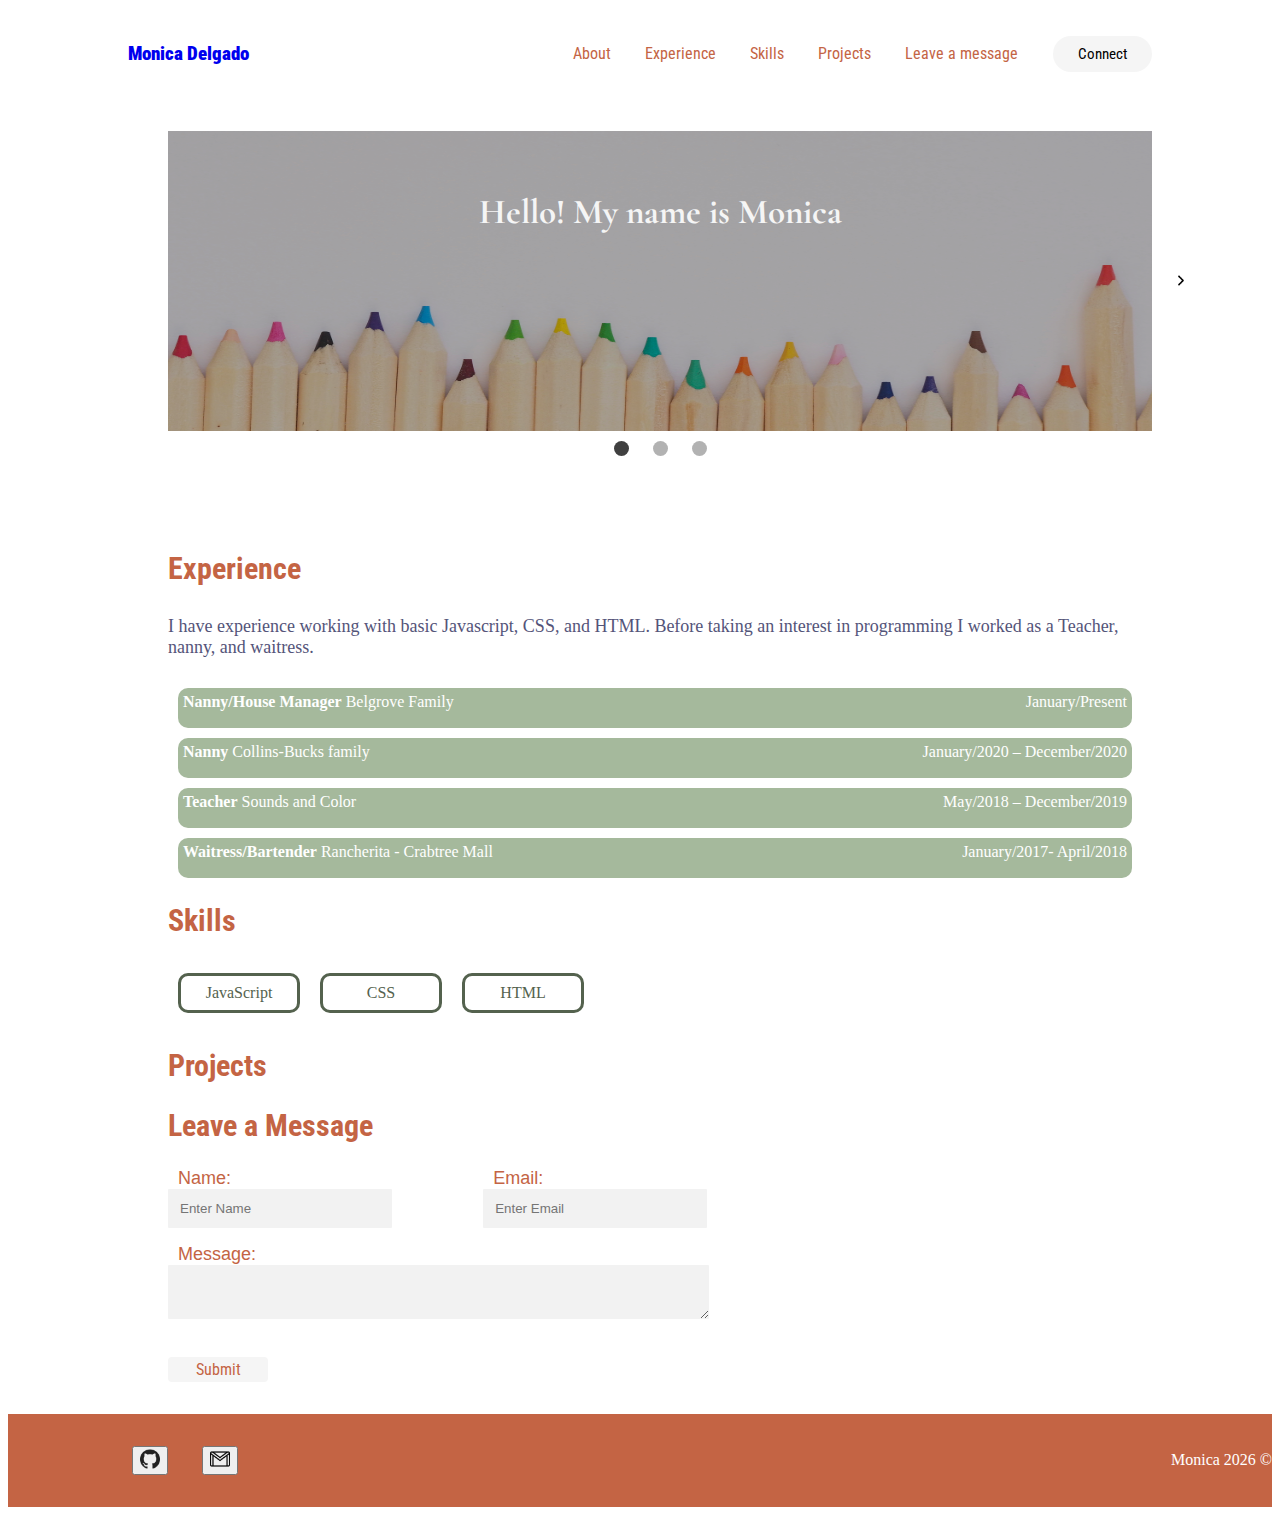
<file: instructions/index.html>
<!DOCTYPE html>
<html>

  <head>
    <meta charset="UTF-8">
    <title>Monica Delgado</title>
    <!--
      Header font style
    -->
    <link rel="preconnect" href="https://fonts.gstatic.com">
    <link href="https://fonts.googleapis.com/css2?family=Roboto+Condensed:wght@300&display=swap" rel="stylesheet">

    <!-- Body font style -->
    <link href="https://fonts.googleapis.com/css2?family=PT+Serif:ital@1&display=swap" rel="stylesheet">
    <link rel="stylesheet" href="css/index.css">

    <!--Carousel font style-->
   
    <link rel="preconnect" href="https://fonts.googleapis.com">
    <link rel="preconnect" href="https://fonts.gstatic.com" crossorigin>
    <link href="https://fonts.googleapis.com/css2?family=Cormorant+Garamond:ital,wght@1,300&display=swap" rel="stylesheet">


  </head>

  <body>
    <!--Navigation bar-->
    <header class="main_container">
      <h3 class="main_name"><a href="#top"><b>Monica Delgado</b></a></h3>
       <nav>
         <ul class="list_sections">
           <li><a href="#about">About</a></li>
           <li><a href="#experience">Experience</a></li>
           <li><a href="#skills">Skills</a></li>
           <li><a href="#projects">Projects</a></li>
           <li><a href="#message">Leave a message</a></li>
         </ul>
       </nav>
       <a class="connet_btn" href= "mailto: mnca.delgado@gmail.com" ><button class="btn_head">Connect</button></a>
    </header>
    
    <main>
    <div class="main_container">
    <!--STARTING SECTIONS AS AN UNORDERD LIST-->
    <ul class="sections-list">
      <!--ABOUT ME SECTION WITH CAROUSEL  -->
      <li>
        <section>
          <div class="carousel">
             <button class="carousel__button carousel__button--left is-hidden">
               <img class="buttons_size" src="img/left-arrow.png" alt="">
             </button>

           <div class="carousel__track-container">

             <ul class="carousel__track">
                 <li class="carousel__slide current-slide">
                   <div class="all_slides">
                     <img src="img/colors.jpg" alt="" class="img_size img-me">
                     <p class="container_name">Hello! My name is Monica </p>
                   </div>
                  </li>
                 <li class="carousel__slide">
                     <!--<img src="img/aboutme.jpg" alt="" class="img_size">-->
                     <div class="text__carousel_1 all_slides">
                        <p class="container_p-1">I am a passionate apprentice of coding, building my experience on web development, in order to be a full-stack developer. As a programmer I spend my time learning with Code the Dream (CTD). During my time with them I had learned the basics of programming and how websites work.</p>
                     </div>
             
                  </li>
                 <li class="carousel__slide">
                    <!--<img src="img/myoffice.jpg" alt="" class="img_size">-->
                    <div class="text__carousel_2 all_slides">
                      <p class="container_p-1">I am a fan of human behavior, philosophy, and history. In my home country I studied psychology and civil engineering. Drawing, designing, and teaching are also part of my passions. When I am not working/studying I spend time reading, watching a good tv show, eating delicious things, hiking, climbing, working out and enjoying time with my family.</p>
                    </div>
                
                  </li>

              </ul>
           </div>
           <button class="carousel__button carousel__button--right">
             <img  class="buttons_size" src="img/right-arrow.png" alt="">
           </button>

          <!--Buttom buttons-->
          <div class="carousel__nav">
               <button class="carousel_indicator current-slide"></button>
               <button class="carousel_indicator "></button>
               <button class="carousel_indicator "></button>
           </div>

          </div>
       </section>
     </li>
    
      <!-- MY EXPERIENCE SECTION WITH FLEXBOX-->
      <li>
        <section>
          <h2 class="all_heading" id="experience">Experience</h2>
          <p class="text-expe">
            I have experience working with basic Javascript, CSS, and HTML. Before taking an interest in programming I worked as a Teacher, nanny, and waitress.
          </p>
        <ul>
          <li class="experience_box">
            <span><strong>Nanny/House Manager</strong>     Belgrove Family</span>
            <span>January/Present</span>
          </li>
          <li class="experience_box">
            <span><strong>Nanny</strong>     Collins-Bucks family</span >
            <span>January/2020 – December/2020</span>
          </li>
          <li class="experience_box">
            <span><strong>Teacher</strong>      Sounds and Color</span>
            <span>May/2018 – December/2019</span>
          </li>
          <li class="experience_box">
            <span><strong>Waitress/Bartender</strong>      Rancherita - Crabtree Mall</span>
            <span">January/2017- April/2018</span>
          </li>
         </ul>
        </section>
      </li>

      <!--MY SKILLS SECTION-->
      <section id="skills">
        <h2 class="all_heading" id="skills">Skills</h2>
      <!--I added the content with JavaScript-->
        <ul></ul>
      </section>
      

      <!--PROJECTS SECTION-->
      <section id="projects" >
        <h2 class="all_heading">Projects</h2>
      <!--I addes my projects with JS-->
        <ul class="repo" ></ul>
      </section>

    
     
    <!--form code (Leave me a message)--> 
    <li>
    <section>
     <h2 class="all_heading" id="message">Leave a Message</h2>

     <form name="leave_message">
       <!--name-->
       <div class="field field-inline">
         <label class="labels" >Name:</label>
         <input class="input" type="text" name="name" required=true placeholder="Enter Name">
       </div>

        <!--Email-->
       <div class="field field-inline">
         <label class="labels" >Email:</label>
         <input class="input" type="email" name="email" required=true placeholder="Enter Email">
       </div>
       </br>
       <!--Message-->
       <div class="field">
         <label class="labels">Message:</label>
         <textarea class="input text-input" name="message" required=true>
         </textarea>
      </div>
      </br>
        <button type="submit" class="submit-button text-input">Submit</button><br>

   </form>
   </section>
   </li>

    <!--Showing people's opinion or experiences with me/portfolio -->
    <li>
    <section id="messages" class="message-block" style="display: none">
      <h2 class="all_heading">Messages</h2>
      <ul></ul>
    </section>
  </li>
  </ul>

  </div>
  </main>
      <!--   Footer   -->
      <footer>
        <div class="footer_aligment">
          <nav>
            <ul class="footer_container">
               <li>
                 <a class="social_media" href="https://github.com/mnca16" target="_blank"><button><img src="img/github.png" alt=""></button></a>
               </li>
               <li>
                 <a class="social_media" href="mailto: mnca.delgado@gmail.com"><button><img src="img/gmail.png" alt=""></button></a>
                </li>
             </ul>
          </nav>
        </div>
      </footer>
  <script src="js/index.js"> </script>
  </body>
</html>
</file>
<file: instructions/css/index.css>
/*Header (start)*/

.main_name {
    margin-right: auto;
}




li, a, button {
   /* color: #c46444; */
   text-decoration: none;
}



header {
    font-family: 'Roboto Condensed', sans-serif;   
    margin: 0;
    padding: 3px 4%;
    background-color: transparent;
    display: flex;
    justify-content: flex-end;
    align-items: center;
}

.list_sections > li {
    list-style: none;
    display: inline-block;
    padding: 0px 15px;
    color:#c46444 ;

}

.list_sections li a {
    transition: all 0.3s ease 0s;
    color: #c46444;
}

.list_sections li a:hover {
    color:darkblue;
}

.btn_head {
    padding: 9px 25px;
    background-color: whitesmoke;
    border:none;
    border-radius: 50px;
    transition: all 0.3s ease 0s;
    margin-left: 20px;
    font-family: 'Roboto Condensed', sans-serif; 
    font-size: 15px;
    cursor: pointer;

}

/* header end*/



/*General style*/


body {
 background-color: #fff;
 color: #545479;

}

.sections-list{
    list-style: none;
}

.margin {
   display: block;
   margin-block-start: 1em;
   margin-block-end: 1em;
   margin-inline-start: 0px;
   margin-inline-end: 0px;
}

.all_heading {
 font-size: 30px;
 font-weight: bold;
 color: #c46444;
 list-style: none;
 font-family: 'Roboto Condensed', sans-serif; 

}

/*All tittles*/

.labels {
    font-size: 18px;
    color: #c46444;
    font-family: sans-serif;
}


/*Experience boxes*/
.experience_box {

   background-color: #A5B99C;
   border-radius: 10px;
   display: flex;
   flex-direction: column;
   padding: 5px;
   color: white;
   margin-bottom: 10px;
   height: 30px;
   width: 100%;
   margin-left: -30px;
}


.experience_box {
    flex-direction: row;
    justify-content: space-between;
  }

.text-expe {
   color: black solid;
   font-size: large;
   margin-bottom: 5px;
   margin-top: 30px;
   margin-bottom: 30px;

}

/*Skills section*/

#skills > ul > li {
    border: #54624e solid 3px;
    color: #54624e;
    display: flex;
    align-items: center;
    justify-content: center;
    padding: 8px;
    margin: 10px;
    width: 100px;
    border-radius: 10px;
    
}

#skills > ul {
  display: flex;
  width: 100%;
  justify-content: left;
  padding: 0

}



/*Forms*/
/*Buttons*/
.input {
    font-family: sans-serif;
    border: none;
    -webkit-appearance: none;
    -ms-appearance: none;
    -moz-appearance: none;
    appearance: none;
    background: #f2f2f2;
    padding: 12px;
    border-radius: 1px;
    width: 200px;
}

.textarea {
    font-family: sans-serif;
    border: none;
    -webkit-appearance: none;
    -ms-appearance: none;
    -moz-appearance: none;
    appearance: none;
    background: #f2f2f2;
    padding: 12px;
    border-radius: 1px;
    width: 200px;
}

.labels {
 width: 100px;
 padding: 10px;
 margin-block: 15px;
}

.field {
    display: block;
    margin-bottom: 1rem;
    max-width: 100%;
    width: 30%;
 
}

.field-inline {
    display: inline-block;
    margin-right: 1rem;
}

.text-input {
    width: 175%;
}

.submit-button {
    width: 100px;
    height: 25px;
    border: none;
    color: #c46444;
    background-color: whitesmoke;
    border-radius: 4px;
    box-shadow: inset 0 0 0 0 hsl(20, 74%, 85%);
    transition: ease-in-out 0.1s;
    outline: none;
    font-family: 'Roboto Condensed', sans-serif;
    font-size: medium;
}

.submit-button:hover {
    box-shadow: inset 100px 0 0 0 hsl(20, 74%, 85%); 
    cursor: pointer;
    color: black;
}

.message-block > ul > li > button {
   display: flex;
   flex: 1;
   border: none;
   color: #545479;
   background-color: white;
   border-radius: 4px;


}


/*CAROUSEL About Me Section*/


/*Carousel img*/

img-me {
    width: 100px;
    height: 100px;
}

.img_size {
    width: 100%;
    height: 300px;
    object-fit: fill;
    filter: brightness(0.7);
}
.text__carousel_1 {
    background-color:#bfc5bb;
    height: 100%;
    position: relative;
    overflow: hidden;
}
.text__carousel_2 {
    background-color:#d4c7b0;
    height: 100%;
    position: relative;
    overflow: hidden;
}

/* Carousel img/button */
.buttons_size {
    width: 10px;
    height: 10px;
}

/*Carousel div container*/
.carousel {
    position: relative;
    height: 300px;
    width: 100%;
    margin: 0 auto;
    margin-bottom: 120px;
}

/*Carousel information about me 3 slides*/

.all_slides {
    position: relative;
    text-align: center;
    color: whitesmoke;
}

.container_name {
    position: absolute;
    top: 15%;
    left: 50%;
    transform: translate(-50%,-50%);
    font-size: 35px;
    font-family: 'Cormorant Garamond', serif;
    color: white solid;
    font-weight: bolder;

}


.container_p-1 {
    margin-top: 90px;
    margin-left: 10px;
    margin-right: 10px;
    font-family: 'Cormorant Garamond', serif;
    font-size: 23px;
    color: #c46444 solid;
}




/* Carousel with just the 3 pictures container*/

.carousel__track-container {
    background-color: #fff;
    height: 100%;
    position: relative;
    overflow: hidden;
   
}

/* Carousel track ul tag with the pictures inside*/

.carousel__track {
    padding: 0;
    margin: 0;
    list-style: none;
    position: relative;
    height: 100%;
    transition: transform 250ms ease-in;
}


/* Carousel li tag*/

.carousel__slide {
    position: absolute;
    top: 0;
    bottom: 0;
    width: 100%;

}


.carousel__button {
    position: absolute;
    top: 50%;
    transform: translateY(-50%);
    border: 0;
    background: transparent;
    cursor: pointer;
}

.carousel__button--right {
    right: -40px;
}

.carousel__button--left {
    left: -40px;
}

.carousel__nav {
    display: flex;
    justify-content: center;
    padding: 10px 0;
}

.carousel_indicator {
    border: 0;
    border-radius: 50%;
    width: 15px;
    height: 15px;
    background: rgba(0,0,0,.3);
    margin: 0 12px;
    cursor: pointer;
}

.carousel_indicator.current-slide {
    background: rgba(0,0,0,.75);
}

.is-hidden {
    display: none;
}





/*Footer container*/
footer {
    align-items: center;
    display: flex;
    justify-content: space-between;
    background-color: #c46444;
    color:white;
}


.footer_container > li {
    list-style: none;
    display: inline-block;
    padding: 0px 15px;

}

.social_media > button > img {
    height: 20px;
    width: 20px;
    
}

.footer_aligment {
    padding: 1rem 0;
    margin: 0 auto;
    max-width: 1024px;
    width: 90vw;
}


/* All information */
main {
    display: block;
}

.main_container {
    padding: 1rem 0;
    margin: 0 auto;
    max-width: 1024px;
    width: 90vw;
}

/*Messages from users*/

.list_item {
    list-style: none;
    padding: 10px;
}

/*PROJECTS*/

#projects > ul > li {
    color:black;
    font-size: medium;
}

.repo :hover  {

  color:darkblue;
}
</file>
